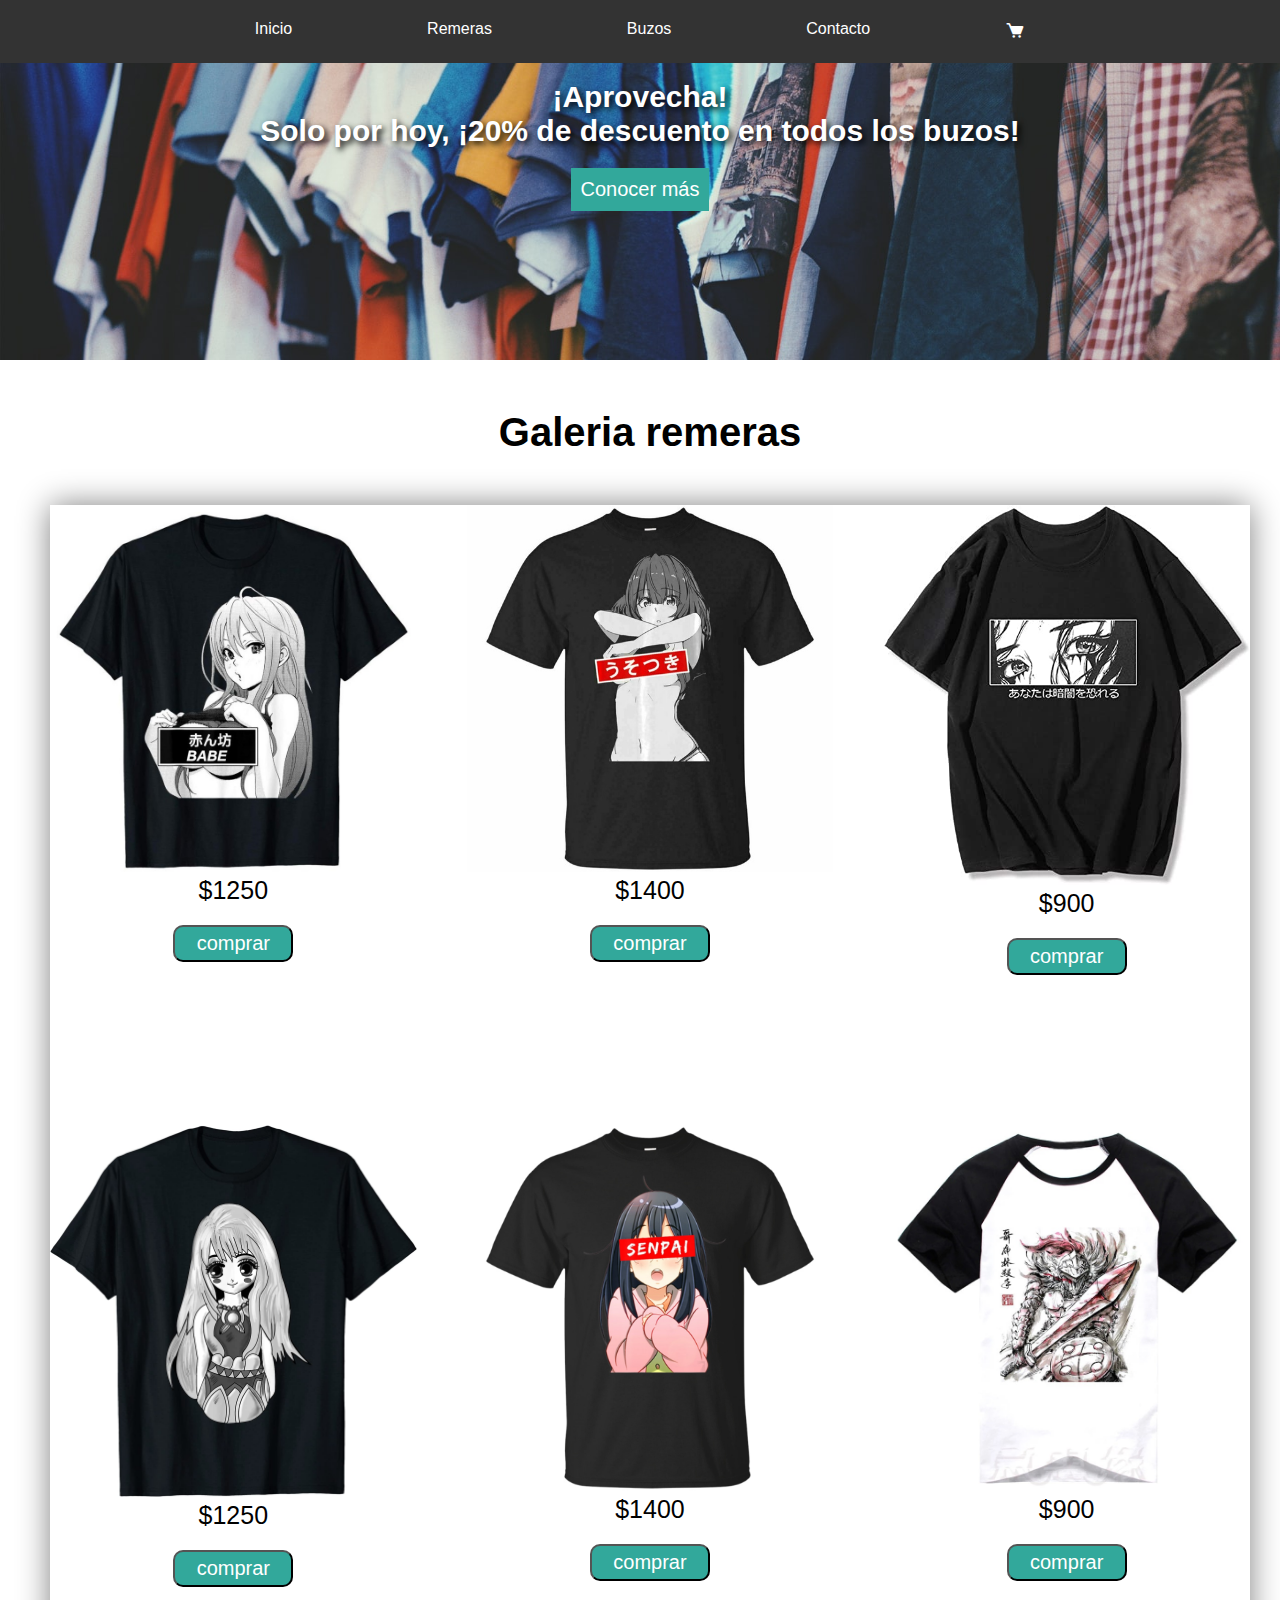
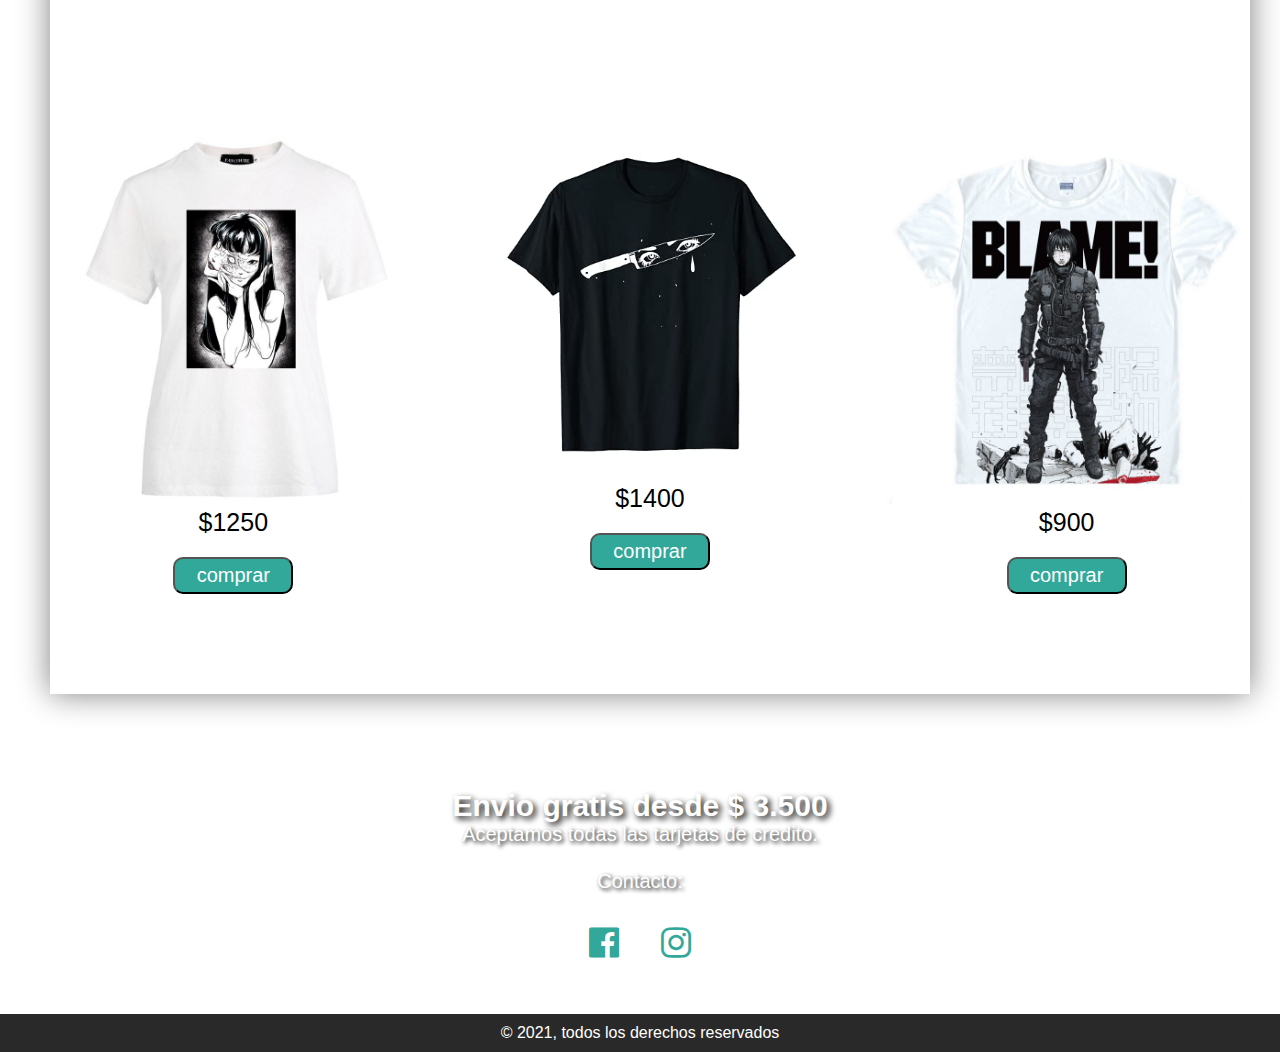
<file: index.html>
<!DOCTYPE html>
<html lang="es">
<head>
    <meta charset="UTF-8">
    <meta http-equiv="X-UA-Compatible" content="IE=edge">
    <meta name="viewport" content="width=device-width, initial-scale=1.0">
    <link href='https://unpkg.com/boxicons@2.0.9/css/boxicons.min.css' rel='stylesheet'>
    <link rel="stylesheet" href="css/style.css">
    <title>Cleo-remeras</title>
</head>
<body>
  <header class="header" id="header">
    <section class="navegacion">
      <nav class="items">
    <div class="contenedor">
      
      <div class="barra">
        <ul>
          
          <li><a href="#header">Inicio</a></li>
          <li><a href="">Remeras</a></li>
          <li><a href="buzos.html">Buzos</a></li>
          <li><a href="#footer">Contacto</a></li>
          <li><a href="carrito.html"><i class='bx bxs-cart'></i></a></li>
          
        </ul>
      </div>
      </nav>

    </div>

  </section>
    
    <section class="banner">
      <div class="contenedor">
        <div class="banner__descripcion">
          <h1 >¡Aprovecha!</h1>
          <h1 >Solo por hoy, ¡20% de descuento en todos los buzos!</h1>
          <a href="buzos.html"><button class="boton" >Conocer más</button></a>
        </div>
      </div>
    </section>
  </header>

  

  <section class="galeria" id="galeria">
    <div class="contenedor">
      <h1>Galeria remeras</h1>
    
      <article class="grid">
       <div class="remera">
         <img src="img/remera4.jpg" alt="">
          <div class="acomodar">
            <p class="precio ">$1250</p>
            <button class="comprar">comprar</button>
          </div>
      </div>
       <div class="remera"><img src="img/remera5.jpg" alt="">
        <div class="acomodar">
          <p class="precio ">$1400</p>
          <button class="comprar ">comprar</button>
        </div>
      </div>
       <div class="remera"><img src="img/remera6.jpg" alt="">
        <div class="acomodar">
          <p class="precio">$900</p>
          <button class="comprar">comprar</button>
        </div>
      </div>
       <div class="remera"><img src="img/remera7.jpg" alt="">
        <div class="acomodar">
          <p class="precio">$1250</p>
          <button class="comprar">comprar</button>
        </div>
      </div>
       <div class="remera"><img src="img/remera8.jpg" alt="">
        <div class="acomodar">
          <p class="precio">$1400</p>
          <button class="comprar">comprar</button>
        </div>
      </div>
       <div class="remera"><img src="img/remera9.jpg" alt="">
        <div class="acomodar">
          <p class="precio">$900</p>
          <button class="comprar">comprar</button>
        </div>
      </div>
       <div class="remera"><img src="img/remera10.jpeg" alt="">
        <div class="acomodar">
          <p class="precio">$1250</p>
          <button class="comprar">comprar</button>
        </div>
      </div>
       <div class="remera"><img src="img/remera11.jpg" alt="">
        <div class="acomodar">
          <p class="precio">$1400</p>
          <button class="comprar">comprar</button>
        </div>
      </div>
       <div class="remera"><img src="img/remera12.jpg" alt="">
        <div class="acomodar">
          <p class="precio">$900</p>
          <button class="comprar">comprar</button>
        </div>
      </div>
      </article>
    </div>
  </section>

  <section class="banner2">
    <div class="banner2__descripcion">
      <div class="contenedor">
        <h1>Envio gratis desde $ 3.500</h1>
        <p>Aceptamos todas las tarjetas de credito.
        </p>
        <div class="contacto">
          <p>Contacto:</p>
        </div>
          <div class="redes">
            <a href="#"><i class='bx bxl-facebook-square'></i></a>
            <a href="#"><i class='bx bxl-instagram' ></i></a
          </div>
        
      </div>
    </div>
  </section>

  <footer class="footer" id="footer">
    <div class="contenedor">
      <p> © 2021, todos los derechos reservados</p>
      
    </div>
  </footer>
  
    
</body>
</html>
</file>
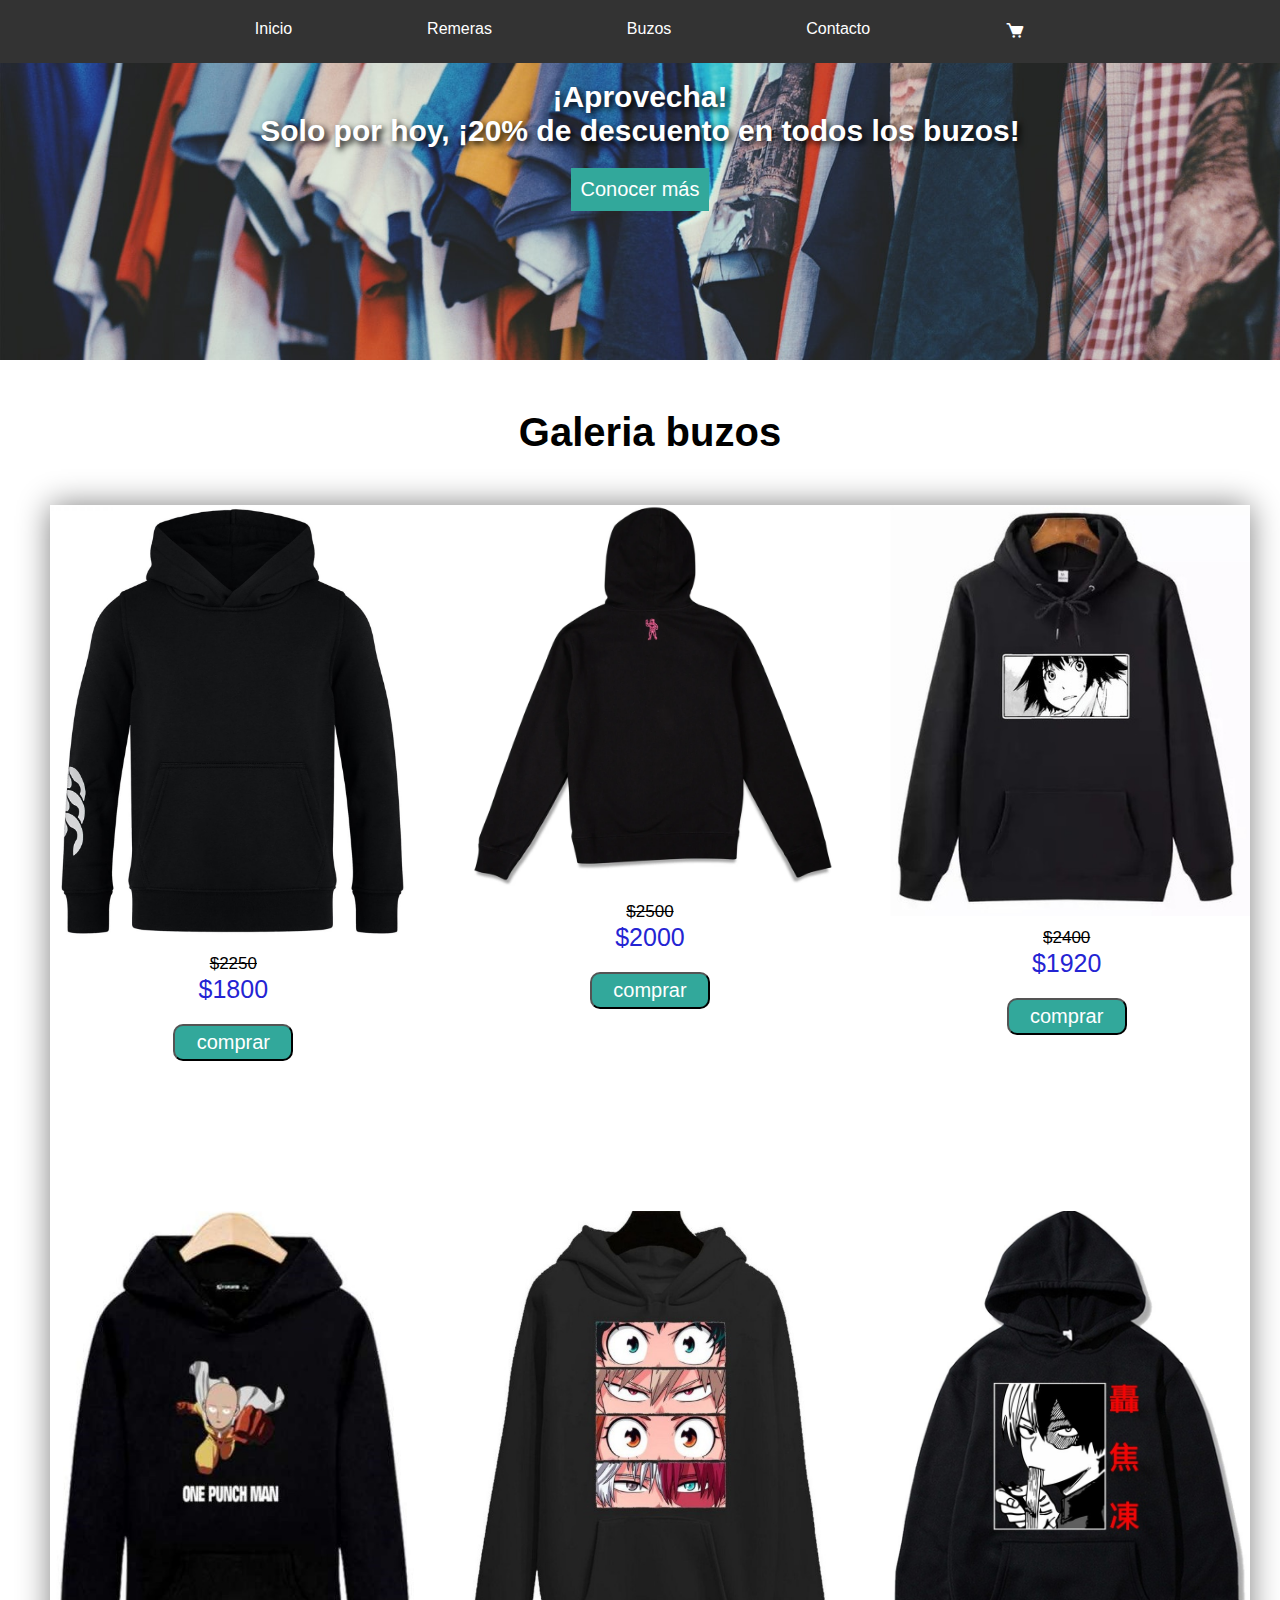
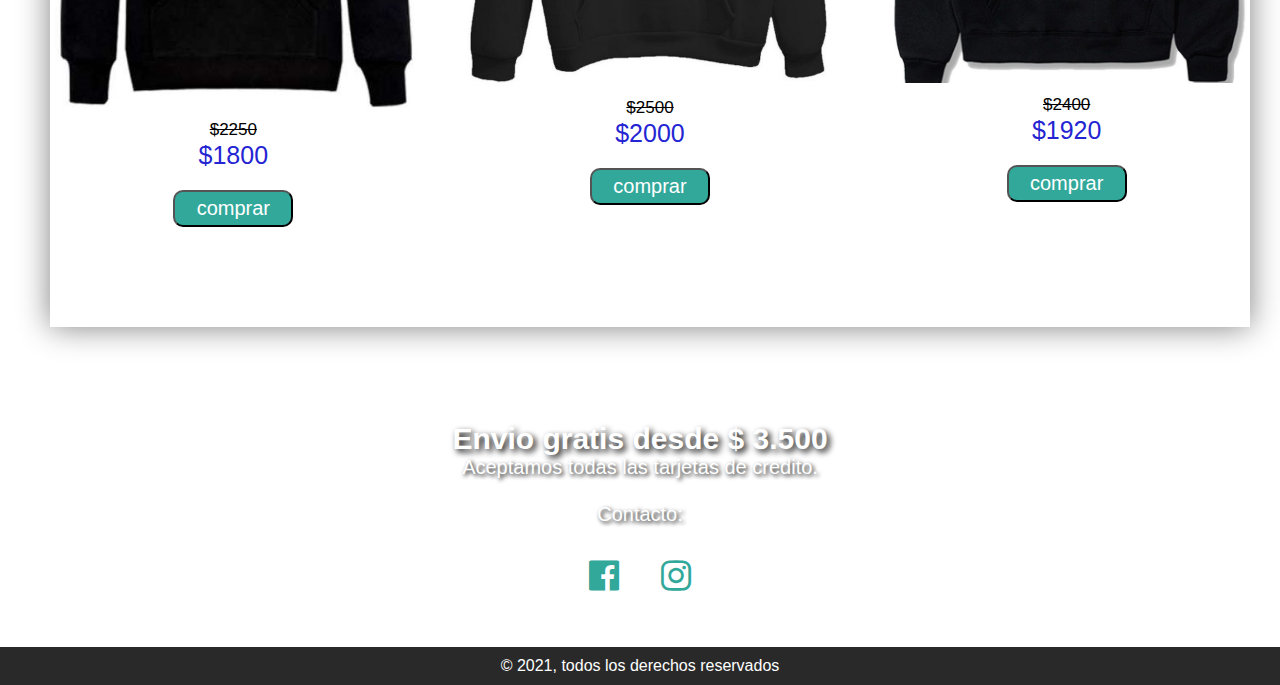
<file: buzos.html>
<!DOCTYPE html>
<html lang="es">
<head>
    <meta charset="UTF-8">
    <meta http-equiv="X-UA-Compatible" content="IE=edge">
    <meta name="viewport" content="width=device-width, initial-scale=1.0">
    <link href='https://unpkg.com/boxicons@2.0.9/css/boxicons.min.css' rel='stylesheet'>
    <link rel="stylesheet" href="css/style.css">
    <title>Cleo-Buzos</title>
</head>
<body>
  <header class="header" id="header">
    <section class="navegacion">
      <nav class="items">
    <div class="contenedor">
      
      <div class="barra">
        <ul>
          
          <li><a href="index.html">Inicio</a></li>
          <li><a href="index.html">Remeras</a></li>
          <li><a href="#">Buzos</a></li>
          <li><a href="#footer">Contacto</a></li>
          <li><a href="carrito.html"><i class='bx bxs-cart'></i></a></li>
          
        </ul>
      </div>
      </nav>

    </div>

  </section>
    
    <section class="banner">
      <div class="contenedor">
        <div class="banner__descripcion">
          <h1 >¡Aprovecha!</h1>
          <h1 >Solo por hoy, ¡20% de descuento en todos los buzos!</h1>
          <a href="buzos.html"><button class="boton" >Conocer más</button></a>
        </div>
      </div>
    </section>
  </header>

  

  <section class="galeria" id="galeria">
    <div class="contenedor">
      <h1>Galeria buzos</h1>
    
      <article class="grid">
       <div class="remera">
         <img src="img/buzo1.jpg" alt="">
          <div class="acomodar">
            <p class="precio "><span class="tachado">$2250</span></p>
            <p class="nuevo__precio">$1800</p>
            <button class="comprar">comprar</button>
          </div>
      </div>
       <div class="remera"><img src="img/buzo2.png" alt="">
        <div class="acomodar">
            <p class="precio "><span class="tachado">$2500</span></p>
            <p class="nuevo__precio">$2000</p>
          <button class="comprar ">comprar</button>
        </div>
      </div>
       <div class="remera"><img src="img/buzo3.jpg" alt="">
        <div class="acomodar">
          <p class="precio"><span class="tachado">$2400</span></p>
          <p class="nuevo__precio">$1920</p>
          <button class="comprar">comprar</button>
        </div>
      </div>
       <div class="remera"><img src="img/buzo4.jpg" alt="">
        <div class="acomodar">
          <p class="precio"><span class="tachado">$2250</span></p>
          <p class="nuevo__precio">$1800</p>
          <button class="comprar">comprar</button>
        </div>
      </div>
       <div class="remera"><img src="img/buzo5.jpg" alt="">
        <div class="acomodar">
          <p class="precio"><span class="tachado">$2500</span></p>
          <p class="nuevo__precio">$2000</p>
          <button class="comprar">comprar</button>
        </div>
      </div>
       <div class="remera"><img src="img/buzo6.jpg" alt="">
        <div class="acomodar">
          <p class="precio"><span class="tachado">$2400</span></p>
          <p class="nuevo__precio">$1920</p>
          <button class="comprar">comprar</button>
        </div>
      </div>
   
      </article>
    </div>
  </section>

  <section class="banner2">
    <div class="banner2__descripcion">
      <div class="contenedor">
        <h1>Envio gratis desde $ 3.500</h1>
        <p>Aceptamos todas las tarjetas de credito.
        </p>
        <div class="contacto">
          <p>Contacto:</p>
        </div>
          <div class="redes">
            <a href="#"><i class='bx bxl-facebook-square'></i></a>
            <a href="#"><i class='bx bxl-instagram' ></i></a
          </div>
        
      </div>
    </div>
  </section>

  <footer class="footer" id="footer">
    <div class="contenedor">
      <p> © 2021, todos los derechos reservados</p>
      
    </div>
  </footer>
  
    
</body>
</html>
</file>
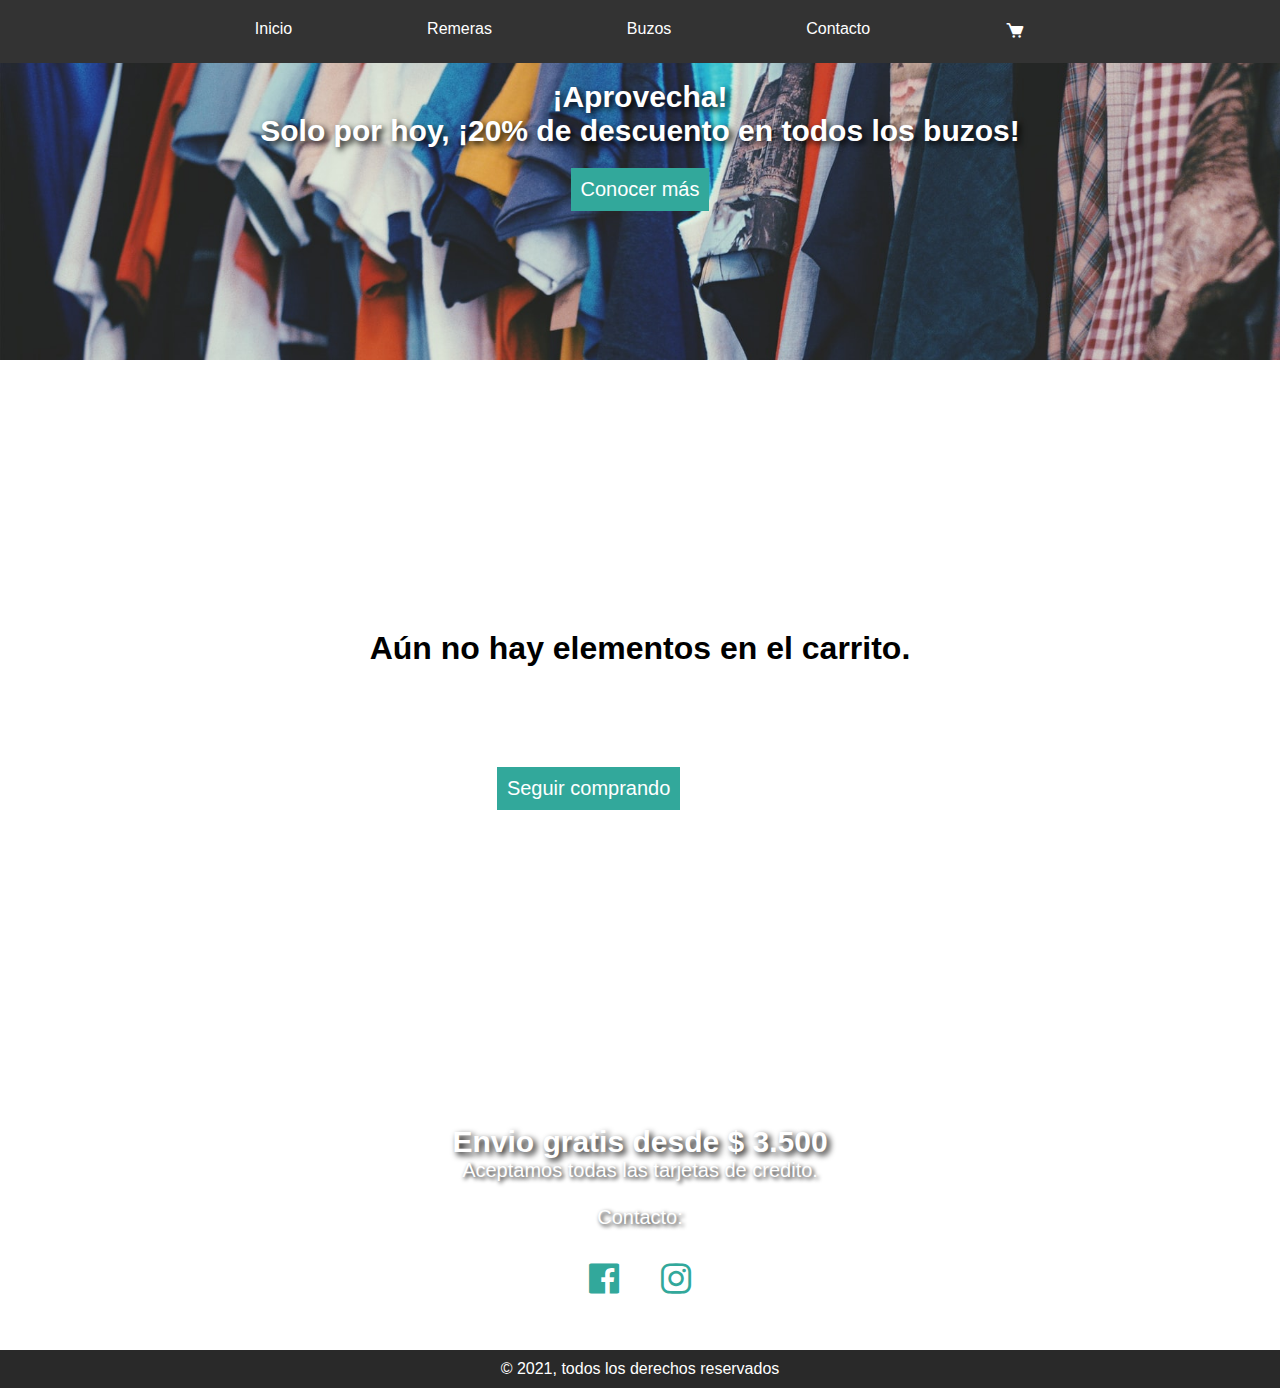
<file: carrito.html>
<!DOCTYPE html>
<html lang="es">
<head>
    <meta charset="UTF-8">
    <meta http-equiv="X-UA-Compatible" content="IE=edge">
    <meta name="viewport" content="width=device-width, initial-scale=1.0">
    <link href='https://unpkg.com/boxicons@2.0.9/css/boxicons.min.css' rel='stylesheet'>
    <link rel="stylesheet" href="css/style.css">
    <title>Cleo-Carrito</title>
</head>
<body>
  <header class="header" id="header">
    <section class="navegacion">
      <nav class="items">
    <div class="contenedor">
      
      <div class="barra">
        <ul>
          
          <li><a href="index.html">Inicio</a></li>
          <li><a href="index.html">Remeras</a></li>
          <li><a href="buzos.html">Buzos</a></li>
          <li><a href="#footer">Contacto</a></li>
          <li><a href="#"><i class='bx bxs-cart'></i></a></li>
          
        </ul>
      </div>
      </nav>

    </div>

  </section>
    
    <section class="banner">
      <div class="contenedor">
        <div class="banner__descripcion">
          <h1 >¡Aprovecha!</h1>
          <h1 >Solo por hoy, ¡20% de descuento en todos los buzos!</h1>
          <a href="buzos.html"><button class="boton" >Conocer más</button></a>
        </div>
      </div>
    </section>
  </header>
    <div class="separador"></div>
  
  <section class="carrito">
    <div class="contenedor">
      <div class="carrito__informacion">
        <h1>Aún no hay elementos en el carrito.</h1>
        <a href="index.html"><button class="boton">Seguir comprando</button></a>
      </div>
     </div>

  </section>
  
  <div class="separador"></div>

  <section class="banner2">
    <div class="banner2__descripcion">
      <div class="contenedor">
        <h1>Envio gratis desde $ 3.500</h1>
        <p>Aceptamos todas las tarjetas de credito.
        </p>
        <div class="contacto">
          <p>Contacto:</p>
        </div>
          <div class="redes">
            <a href="#"><i class='bx bxl-facebook-square'></i></a>
            <a href="#"><i class='bx bxl-instagram' ></i></a
          </div>
        
      </div>
    </div>
  </section>

  <footer class="footer" id="footer">
    <div class="contenedor">
      <p> © 2021, todos los derechos reservados</p>
      
    </div>
  </footer>
  
    
</body>
</html>
</file>
<file: css/style.css>
*{
    margin: 0;
    padding: 0;
    box-sizing: border-box;
    list-style: none;
    text-decoration: none;
    font-family:  sans-serif;
}

:root{
    scroll-behavior: smooth;
}

.contenedor{
    width: 100%;
    margin: auto;
}



.logo{
    
    font-weight: 900;
    font-size: 30px;
    margin: 10px;
    font-family: Cambria, Cochin, Georgia, Times, 'Times New Roman', serif;
    color: #fff;
}

.banner{
    height: 40vh;
    background: url(../img/banner.jpg);
    background-size: cover;
    background-attachment: fixed;
    
   
}

.banner__descripcion{
    
    text-align: center;
    
    z-index: 1;
    width: 100%;
    font-size: 15px;
    
    color: white;
    
}

.banner__descripcion h1{
    position: relative;
    top: 80px;
    text-shadow: black 0.1em 0.1em 0.2em;
}


.boton{
    margin-top: 100px;
    font-size: 20px;
    background: #32a89b;
    padding: 10px;
    border: none;
    cursor: pointer;
    color: #fff;
    
}

.boton:hover{
    border:2px solid white;
    transition: all .2s;
    
}

img{
    width: 100%;
}

nav{
    z-index: 100;
    position: fixed;
    left: 0;
    top: 0;
    right: 0;
    background: #333;
}

nav ul{
    display: flex;
    margin:0 100px;
    justify-content: space-evenly;
}

nav ul li{
    
    margin: 20px;
    
}

nav ul li a{
    
    color: #fff;
    
}

.bxs-cart{
    font-size: 15px;
}



.galeria h1{
    font-size: 40px;
    text-align: center;
    margin: 50px;
}

.galeria{
    margin: 50px ;
    
}

.grid{
    margin-left:0 auto;
    box-shadow: 0 0 30px gray;
}


.remera{
    padding-bottom: 100px;
}

.precio{
    font-size: 25px;
    text-align: center;
    
    
    
}

.tachado{
    text-decoration: line-through;
    font-size: 17px;
}

.nuevo__precio{
    font-size: 25px;
    color: rgb(36, 36, 211);
}



.comprar{
    font-size: 20px;
    padding: 5px;
    border-radius: 10px;
    cursor: pointer;
    margin-top: 20px;
    background-color: #32a89b;
    color: #fff;
    width: 120px;
    
    
    
    
}




.comprar:hover{
    box-shadow: 0 7px 1px -2px rgb(0 0 0 / 20%), 0 7px 2px 0 rgb(0 0 0 / 14%), 0 7px 5px 0 rgb(0 0 0 / 12%);
    background: #32a89b;
}

.acomodar{
    
    
  display: grid;
  justify-content: center;
  
    
}

.acomodar p{
    text-align: center;
}

.banner2{
    height: 30vh;
    color: #fff;
    position: relative;
    background: url(../img/banner2.jpg);
    background-size: cover;
    background-position: right;
    background-attachment: fixed;
}

.banner2 h1{
    font-size: 25px;
    text-shadow: black 0.1em 0.1em 0.2em;
}

.banner2 p{
    font-size: 15px;
    text-shadow: black 0.1em 0.1em 0.2em;
}

.banner2__descripcion{
    position: absolute;
    width: 100%;
    top: 50%;
    left: 50%;
    transform: translateX(-50%) translateY(-50%);
    text-align: center;
}

.contacto{
    margin-top: 2%;
    display: flex;
    justify-content: center;
    
    
}

.contacto p{
    font-size: 20px;
    
}

.redes{
    
    margin-top: 30px;
    font-size: 40px; 
    
}

.redes a i{
    color: #32a89b;
    margin: 0 10px;
}

.footer{
    background: #292929;
    color: #fff;
    text-align: center;
    padding: 10px;

}

.carrito__informacion{
    display: grid;
    justify-content: center;
    text-align: center;
}

.carrito__informacion a{
    width: 200px;
    margin-left: 22%;
}

.separador{
    height: 30vh;
}



@media(min-width:520px){
.logo{
    
    font-size: 40px;
}

.banner h1{
    font-size: 30px;
}
.banner2 h1{
    font-size: 30px;
}

.banner2 p{
    font-size: 20px;
}

.grid{
    display: grid;
    grid-gap: 50px;
    grid-template-columns: repeat(3,1fr);
    
}



}


@media(min-width:1024px){
    .contenedor{
        width: 1200px;
    }

    .banner h1{
        font-size: 40px;
    }
    .banner h1{
        font-size: 30px;
    }

    .banner2 p{
        font-size: 20px;
    }
    .bxs-cart{
        font-size: 20px;
    }
}


@media(max-width:512px){
    .barra{
        display: flex;
        justify-content: space-evenly;
        font-size: 12px;
    }

    .contacto{
        margin-top: 5%;
    }
    
}
</file>
